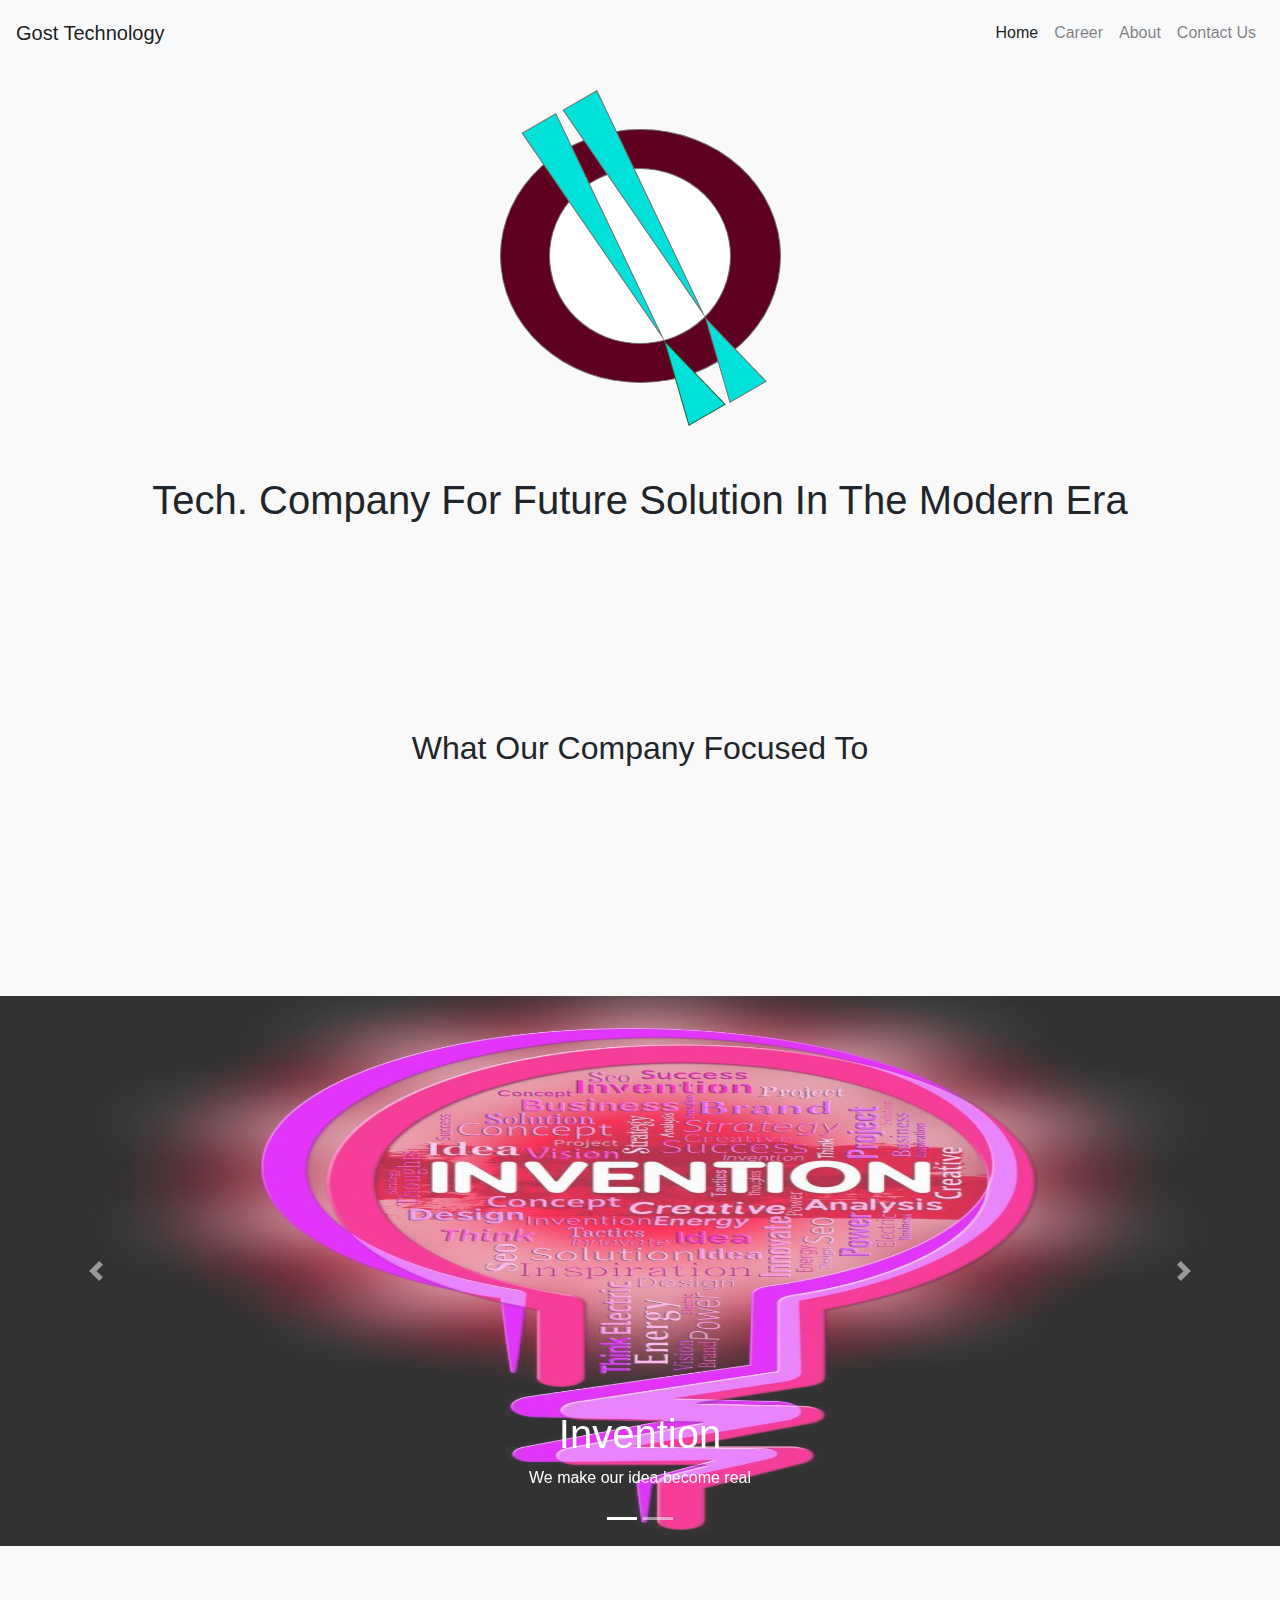
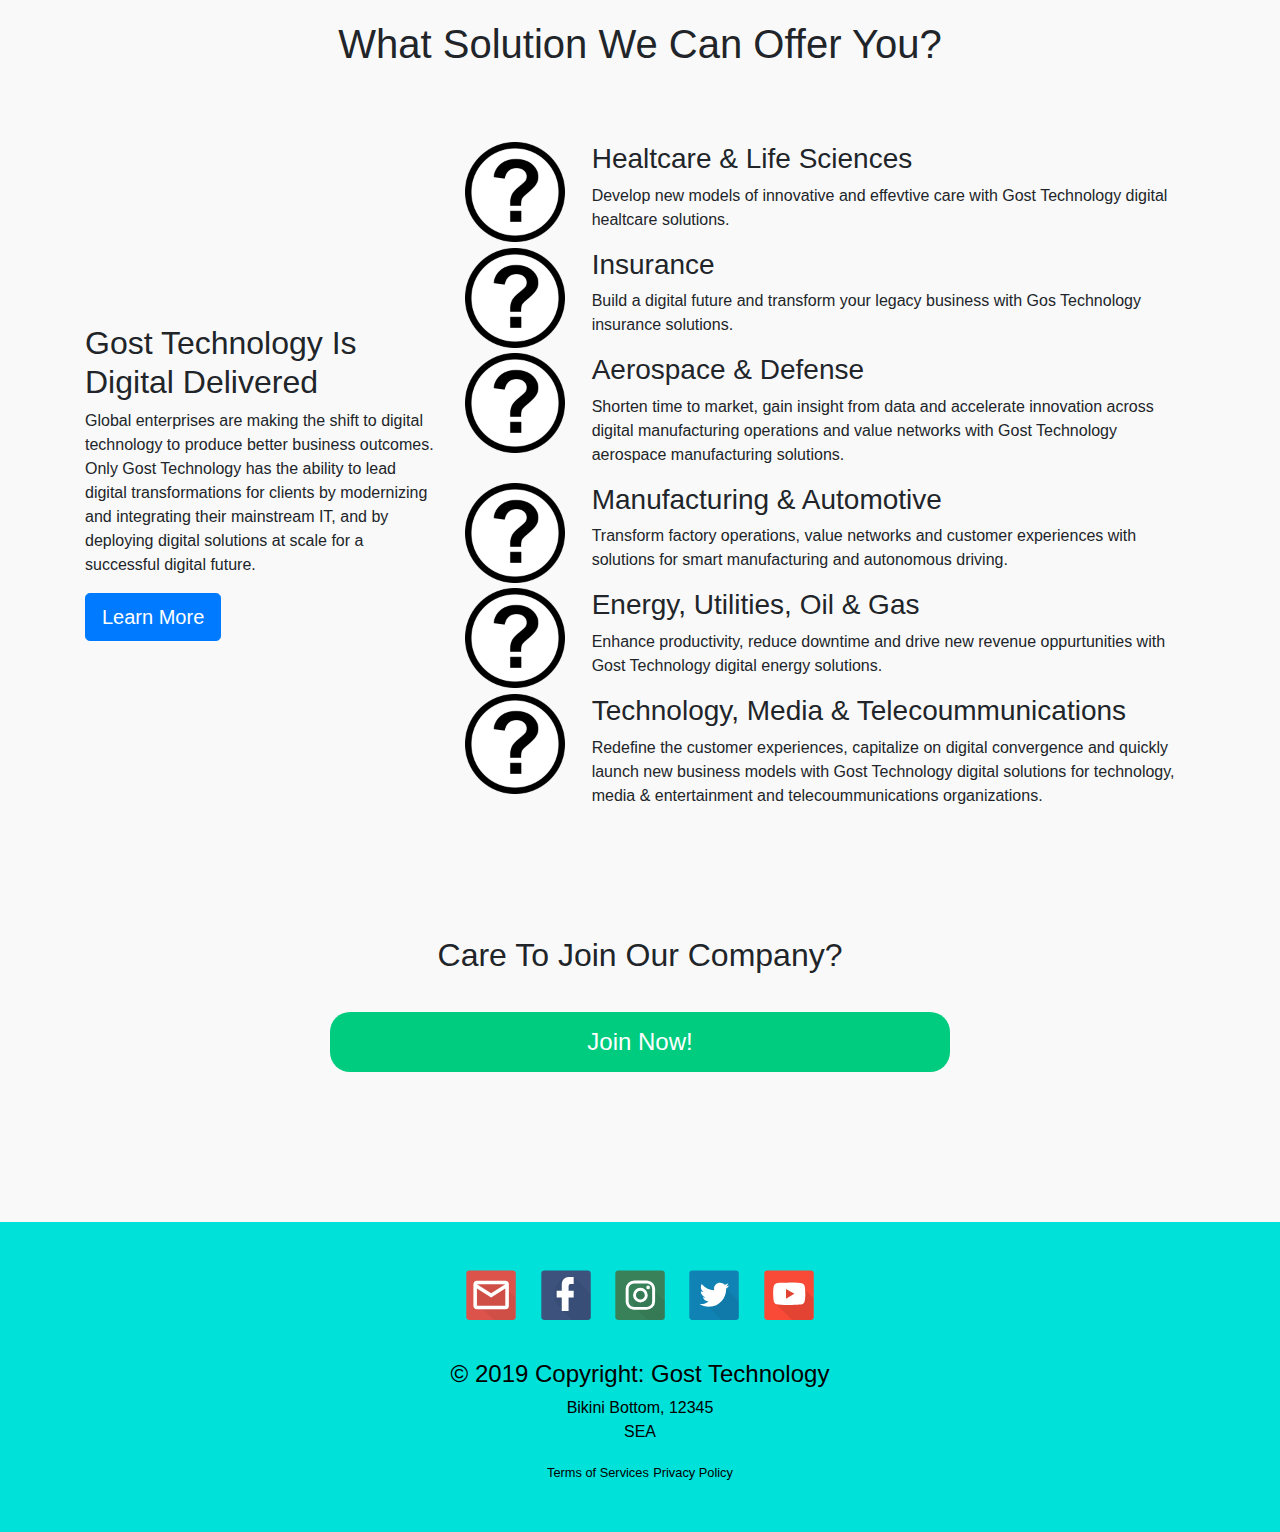
<file: index.html>
<!DOCTYPE html>
<html lang="en">
<head>
    <meta charset="UTF-8">
    <meta name="viewport" content="width=device-width, initial-scale=1.0">
    <meta http-equiv="X-UA-Compatible" content="ie=edge">
    <title>HOME</title>
    <link rel="stylesheet" href="css/style-home.css">
    <link rel="shortcut icon" href="img/icon-logo.png" type="image/x-icon">
    
    <!-- <link rel="stylesheet" href="https://maxcdn.bootstrapcdn.com/bootstrap/4.0.0/css/bootstrap.min.css" integrity="sha384-Gn5384xqQ1aoWXA+058RXPxPg6fy4IWvTNh0E263XmFcJlSAwiGgFAW/dAiS6JXm" crossorigin="anonymous"> -->

    <link rel="stylesheet" href="https://stackpath.bootstrapcdn.com/bootstrap/4.3.1/css/bootstrap.min.css" integrity="sha384-ggOyR0iXCbMQv3Xipma34MD+dH/1fQ784/j6cY/iJTQUOhcWr7x9JvoRxT2MZw1T" crossorigin="anonymous">

</head>
<body>
    <nav class="navbar navbar-expand-md navbar-light bg-light">
        <div class="mx-auto order-0">
            <a class="navbar-brand mx-auto" href="index.html"> <span class="navbar-brand mb-0 h1">Gost Technology</span></a>
            <button class="navbar-toggler" type="button" data-toggle="collapse" data-target=".dual-collapse2">
                <span class="navbar-toggler-icon"></span>
            </button>
        </div>
        <div class="navbar-collapse collapse w-100 order-3 dual-collapse2">
            <ul class="navbar-nav ml-auto">
                <li class="nav-item active">
                    <a class="nav-link" href="index.html">Home</a>
                </li>
                <li class="nav-item">
                    <a class="nav-link" href="https://niomic.com" target="_blank">Career</a>
                </li>
                <li class="nav-item">
                    <a class="nav-link" href="about.html">About</a>
                </li>
                <li class="nav-item">
                    <a class="nav-link" href="contact-us.html">Contact Us</a>
                </li>
            </ul>
        </div>
    </nav>

    <br>

    <section>
        <a href="index.html"><img src="img/icon-logo.png" alt="company-logo" class="mx-auto d-block"></a>
        
        <h1 class="head1">Tech. Company For Future Solution In The Modern Era</h1>
        <p class="para1">What Our Company Focused To</p>
    </section>
    
    <br>

    <div class="bd-example">
        <div id="carouselExampleCaptions" class="carousel slide" data-ride="carousel">
          <ol class="carousel-indicators">
            <li data-target="#carouselExampleCaptions" data-slide-to="0" class="active"></li>
            <li data-target="#carouselExampleCaptions" data-slide-to="1"></li>
          </ol>
          <div class="carousel-inner">
            <div class="carousel-item active">
              <img src="img/invention-lightbulb-means-creativity-ideas-and-innovation.jpg" class="d-block w-100 slider-size" alt="...">
              <div class="carousel-caption d-none d-md-block">
                <h1>Invention</h1>
                <p>We make our idea become real</p>
              </div>
            </div>
            <div class="carousel-item">
              <img src="img/istockphoto-861895344-612x612.jpg" class="d-block w-100 slider-size" alt="...">
              <div class="carousel-caption d-none d-md-block">
                <h1>Innovation</h1>
                <p>We develop things to it's limit</p>
              </div>
            </div>
          </div>
          <a class="carousel-control-prev" href="#carouselExampleCaptions" role="button" data-slide="prev">
            <span class="carousel-control-prev-icon" aria-hidden="true"></span>
            <span class="sr-only">Previous</span>
          </a>
          <a class="carousel-control-next" href="#carouselExampleCaptions" role="button" data-slide="next">
            <span class="carousel-control-next-icon" aria-hidden="true"></span>
            <span class="sr-only">Next</span>
          </a>
        </div>
    </div>

    <br>

    <h1 class="head1">What Solution We Can Offer You?</h1>

    <br>
    <div class="container">
      <div class="row align-items-center">
        <div class="col-4">
          <h2>Gost Technology Is Digital Delivered</h2>
          <p>Global enterprises are making the shift to digital technology to produce better business outcomes. Only Gost Technology has the ability to lead digital transformations for clients by modernizing and integrating their mainstream IT, and by deploying digital solutions at scale for a successful digital future.</p>
          <a href="https://niomic.com/" target="_blank" class="btn btn-primary btn-lg">Learn More</a>
        </div>
        <div class="col-8">
          <div class="row">
            <div class="col-2">
              <img src="img/1200px-Icon-round-Question_mark.png" alt="..." class="img-offer">
            </div>
            <div class="col-10">
              <h3>Healtcare & Life Sciences</h3>
              <p>Develop new models of innovative and effevtive care with Gost Technology digital healtcare solutions.</p>
            </div>
          </div>
          <div class="row">
            <div class="col-2">
              <img src="img/1200px-Icon-round-Question_mark.png" alt="..." class="img-offer">
            </div>
            <div class="col-10">
              <h3>Insurance</h3>
              <p>Build a digital future and transform your legacy business with Gos Technology insurance solutions.</p>
            </div>
          </div>
          <div class="row">
            <div class="col-2">
              <img src="img/1200px-Icon-round-Question_mark.png" alt="..." class="img-offer">
            </div>
            <div class="col-10">
              <h3>Aerospace & Defense</h3>
              <p>Shorten time to market, gain insight from data and accelerate innovation across digital manufacturing operations and value networks with Gost Technology aerospace manufacturing solutions.</p>
            </div>
          </div>
          <div class="row">
            <div class="col-2">
              <img src="img/1200px-Icon-round-Question_mark.png" alt="..." class="img-offer">
            </div>
            <div class="col-10">
              <h3>Manufacturing & Automotive</h3>
              <p>Transform factory operations, value networks and customer experiences with solutions for smart manufacturing and autonomous driving.</p>
            </div>
          </div>
          <div class="row">
            <div class="col-2">
              <img src="img/1200px-Icon-round-Question_mark.png" alt="..." class="img-offer">
            </div>
            <div class="col-10">
              <h3>Energy, Utilities, Oil & Gas</h3>
              <p>Enhance productivity, reduce downtime and drive new revenue oppurtunities with Gost Technology digital energy solutions.</p>
            </div>
          </div>
          <div class="row">
            <div class="col-2">
              <img src="img/1200px-Icon-round-Question_mark.png" alt="..." class="img-offer">
            </div>
            <div class="col-10">
              <h3>Technology, Media & Telecoummunications</h3>
              <p>Redefine the customer experiences, capitalize on digital convergence and quickly launch new business models with Gost Technology digital solutions for technology, media & entertainment and telecoummunications organizations.</p>
            </div>
          </div>
        </div>
      </div>
    </div>

    <div class="container-ad">
        <h2>Care To Join Our Company?</h2>
        <a href="https://niomic.com/" target="_blank" class="cta">Join Now!</a>
    </div>

    <footer class="footer">
      <div>
        <a href="https://niomic.com/" target="_blank"><img src="img/iconfinder_icon-email-material-design_3116889.svg" alt="..." class="icon-footer"></a>
        <a href="https://niomic.com/" target="_blank"><img src="img/iconfinder_icon-facebook-material-design_3116888.svg" alt="..." class="icon-footer"></a>
        <a href="https://niomic.com/" target="_blank"><img src="img/iconfinder_icon-instagram-material-design_3116887.svg" alt="..." class="icon-footer"></a>
        <a href="https://niomic.com/" target="_blank"><img src="img/iconfinder_icon-twitter-material-design_3116885.svg" alt="..." class="icon-footer"></a>
        <a href="https://niomic.com/" target="_blank"><img src="img/iconfinder_icon-youtube-material-design_3116882.svg" alt="..." class="icon-footer"></a>  
      </div>
      <h4>&copy; 2019 Copyright: Gost Technology</h4>
      <p class="address">Bikini Bottom, 12345 <br>SEA</p>
      <ul class="footer-links">
        <li><a href="https://niomic.com/" target="_blank">Terms of Services</a></li>
        <li><a href="https://niomic.com/" target="_blank">Privacy Policy</a></li>
      </ul>
    </footer>

    <script src="https://code.jquery.com/jquery-3.3.1.slim.min.js" integrity="sha384-q8i/X+965DzO0rT7abK41JStQIAqVgRVzpbzo5smXKp4YfRvH+8abtTE1Pi6jizo" crossorigin="anonymous"></script>
<script src="https://cdnjs.cloudflare.com/ajax/libs/popper.js/1.14.7/umd/popper.min.js" integrity="sha384-UO2eT0CpHqdSJQ6hJty5KVphtPhzWj9WO1clHTMGa3JDZwrnQq4sF86dIHNDz0W1" crossorigin="anonymous"></script>
<script src="https://stackpath.bootstrapcdn.com/bootstrap/4.3.1/js/bootstrap.min.js" integrity="sha384-JjSmVgyd0p3pXB1rRibZUAYoIIy6OrQ6VrjIEaFf/nJGzIxFDsf4x0xIM+B07jRM" crossorigin="anonymous"></script>

    <!-- <script src="https://code.jquery.com/jquery-3.2.1.slim.min.js" integrity="sha384-KJ3o2DKtIkvYIK3UENzmM7KCkRr/rE9/Qpg6aAZGJwFDMVNA/GpGFF93hXpG5KkN" crossorigin="anonymous"></script>
    <script src="https://cdnjs.cloudflare.com/ajax/libs/popper.js/1.12.9/umd/popper.min.js" integrity="sha384-ApNbgh9B+Y1QKtv3Rn7W3mgPxhU9K/ScQsAP7hUibX39j7fakFPskvXusvfa0b4Q" crossorigin="anonymous"></script>
    <script src="https://maxcdn.bootstrapcdn.com/bootstrap/4.0.0/js/bootstrap.min.js" integrity="sha384-JZR6Spejh4U02d8jOt6vLEHfe/JQGiRRSQQxSfFWpi1MquVdAyjUar5+76PVCmYl" crossorigin="anonymous"></script> -->
</body>
</html>
</file>
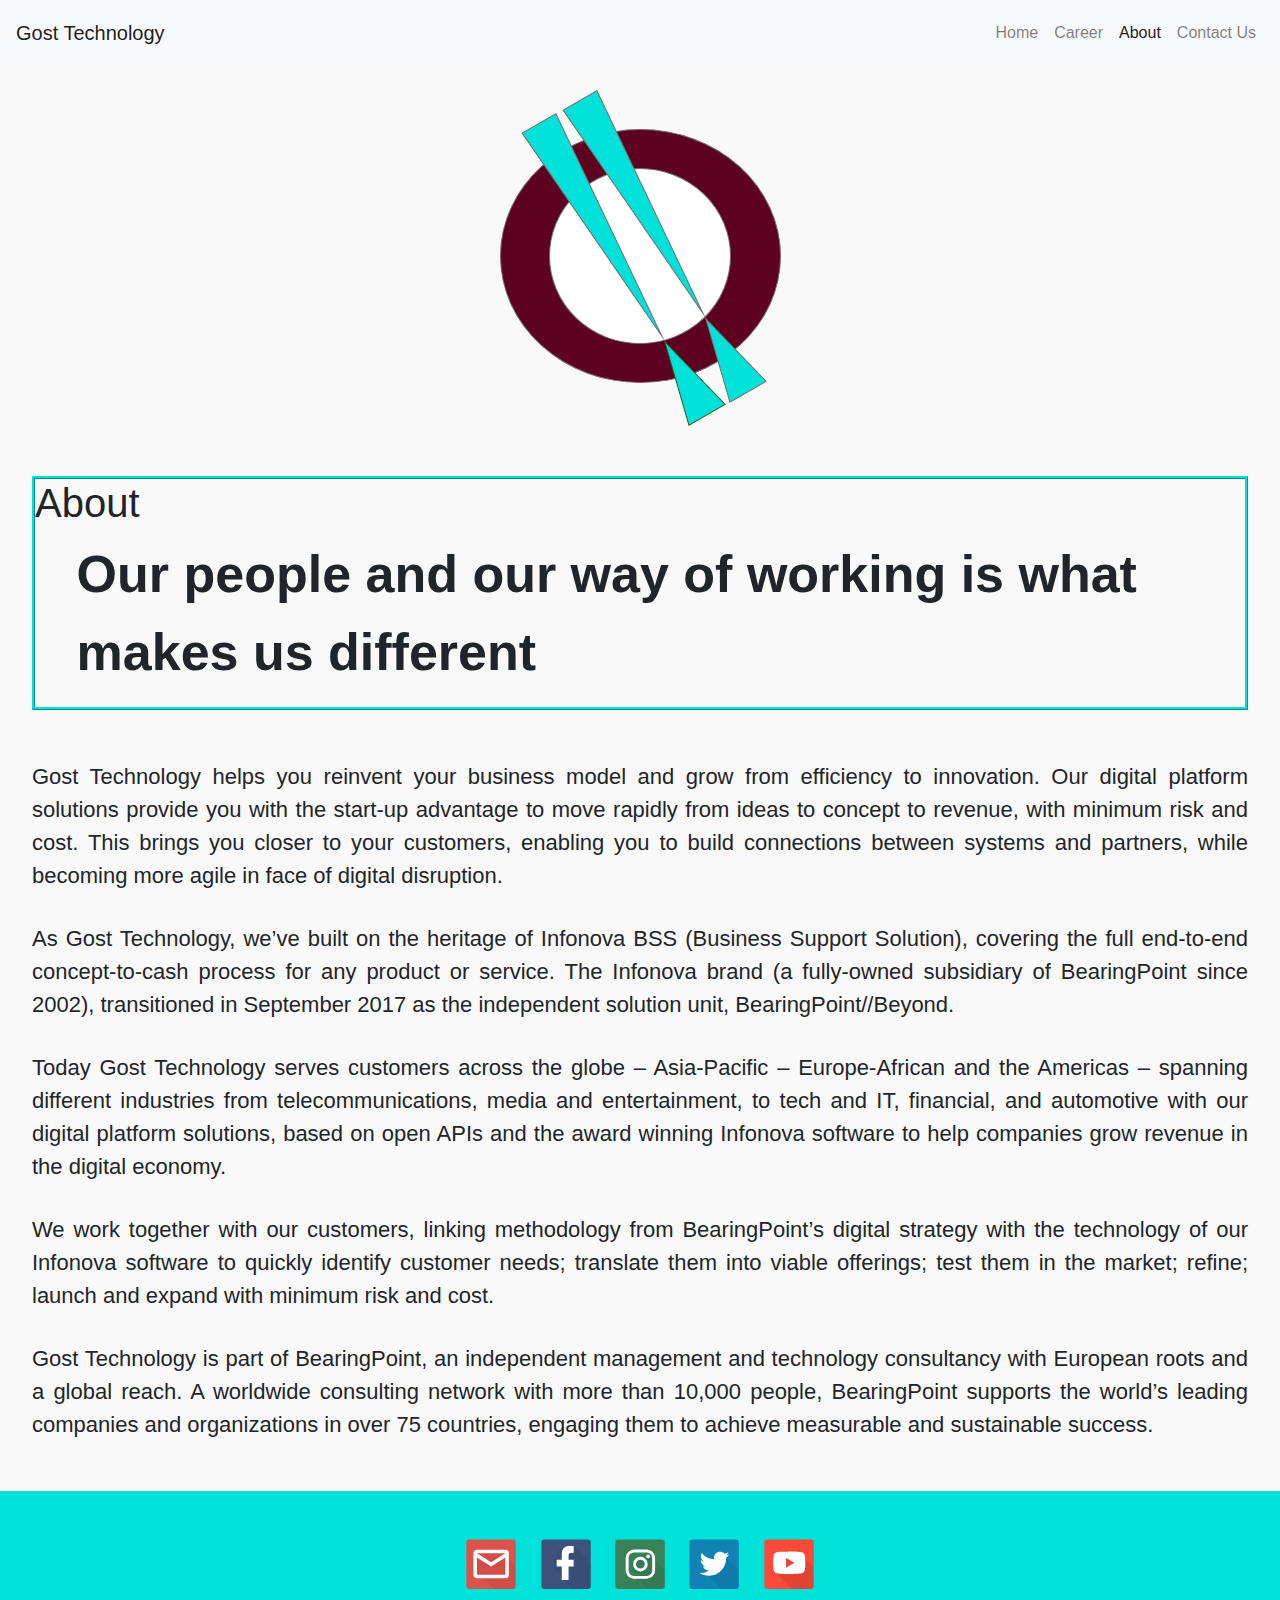
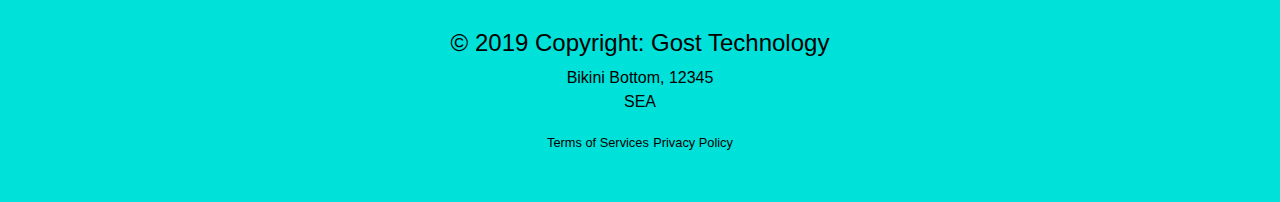
<file: about.html>
<!DOCTYPE html>
<html lang="en">
<head>
    <meta charset="UTF-8">
    <meta name="viewport" content="width=device-width, initial-scale=1.0">
    <meta http-equiv="X-UA-Compatible" content="ie=edge">
    <title>HOME</title>
    <link rel="stylesheet" href="css/style-about.css">
    <link rel="shortcut icon" href="img/icon-logo.png" type="image/x-icon">
    
    <!-- <link rel="stylesheet" href="https://maxcdn.bootstrapcdn.com/bootstrap/4.0.0/css/bootstrap.min.css" integrity="sha384-Gn5384xqQ1aoWXA+058RXPxPg6fy4IWvTNh0E263XmFcJlSAwiGgFAW/dAiS6JXm" crossorigin="anonymous"> -->

    <link rel="stylesheet" href="https://stackpath.bootstrapcdn.com/bootstrap/4.3.1/css/bootstrap.min.css" integrity="sha384-ggOyR0iXCbMQv3Xipma34MD+dH/1fQ784/j6cY/iJTQUOhcWr7x9JvoRxT2MZw1T" crossorigin="anonymous">

</head>
<body>
    <nav class="navbar navbar-expand-md navbar-light bg-light">
        <div class="mx-auto order-0">
            <a class="navbar-brand mx-auto" href="index.html"> <span class="navbar-brand mb-0 h1">Gost Technology</span></a>
            <button class="navbar-toggler" type="button" data-toggle="collapse" data-target=".dual-collapse2">
                <span class="navbar-toggler-icon"></span>
            </button>
        </div>
        <div class="navbar-collapse collapse w-100 order-3 dual-collapse2">
            <ul class="navbar-nav ml-auto">
                <li class="nav-item">
                    <a class="nav-link" href="index.html">Home</a>
                </li>
                <li class="nav-item">
                    <a class="nav-link" href="https://niomic.com" target="_blank">Career</a>
                </li>
                <li class="nav-item active">
                    <a class="nav-link" href="about.html">About</a>
                </li>
                <li class="nav-item">
                    <a class="nav-link" href="contact-us.html">Contact Us</a>
                </li>
            </ul>
        </div>
    </nav>

    <br>

    <a href="index.html"><img src="img/icon-logo.png" alt="company-logo" class="mx-auto d-block"></a>
    
    <div class="container-header">
        <h1>About</h1>
        <p class="head-title">Our people and our way of working is what makes us different</p>
    </div>

    <div class="container-content">
        <p class="p-content">
            Gost Technology helps you reinvent your business model and grow from efficiency to innovation. Our digital platform solutions provide you with the start-up advantage to move rapidly from ideas to concept to revenue, with minimum risk and cost. This brings you closer to your customers, enabling you to build connections between systems and partners, while becoming more agile in face of digital disruption.
        </p>
        <p class="p-content">
            As Gost Technology, we’ve built on the heritage of Infonova BSS (Business Support Solution), covering the full end-to-end concept-to-cash process for any product or service. The Infonova brand (a fully-owned subsidiary of BearingPoint since 2002), transitioned in September 2017 as the independent solution unit, BearingPoint//Beyond.
        </p>
        <p class="p-content"> 
            Today Gost Technology serves customers across the globe – Asia-Pacific – Europe-African and the Americas – spanning different industries from telecommunications, media and entertainment, to tech and IT, financial, and automotive with our digital platform solutions, based on open APIs and the award winning Infonova software to help companies grow revenue in the digital economy.
        </p>
        <p class="p-content"> 
            We work together with our customers, linking methodology from BearingPoint’s digital strategy with the technology of our Infonova software to quickly identify customer needs; translate them into viable offerings; test them in the market; refine; launch and expand with minimum risk and cost.
        </p>
        <p class="p-content">   
            Gost Technology is part of BearingPoint, an independent management and technology consultancy with European roots and a global reach. A worldwide consulting network with more than 10,000 people, BearingPoint supports the world’s leading companies and organizations in over 75 countries, engaging them to achieve measurable and sustainable success.
        </p>
    </div>


    <footer class="footer">
      <div>
        <a href="https://niomic.com/" target="_blank"><img src="img/iconfinder_icon-email-material-design_3116889.svg" alt="..." class="icon-footer"></a>
        <a href="https://niomic.com/" target="_blank"><img src="img/iconfinder_icon-facebook-material-design_3116888.svg" alt="..." class="icon-footer"></a>
        <a href="https://niomic.com/" target="_blank"><img src="img/iconfinder_icon-instagram-material-design_3116887.svg" alt="..." class="icon-footer"></a>
        <a href="https://niomic.com/" target="_blank"><img src="img/iconfinder_icon-twitter-material-design_3116885.svg" alt="..." class="icon-footer"></a>
        <a href="https://niomic.com/" target="_blank"><img src="img/iconfinder_icon-youtube-material-design_3116882.svg" alt="..." class="icon-footer"></a>  
      </div>
      <h4>&copy; 2019 Copyright: Gost Technology</h4>
      <p class="address">Bikini Bottom, 12345 <br>SEA</p>
      <ul class="footer-links">
        <li><a href="https://niomic.com/" target="_blank">Terms of Services</a></li>
        <li><a href="https://niomic.com/" target="_blank">Privacy Policy</a></li>
      </ul>
    </footer>

    <script src="https://code.jquery.com/jquery-3.3.1.slim.min.js" integrity="sha384-q8i/X+965DzO0rT7abK41JStQIAqVgRVzpbzo5smXKp4YfRvH+8abtTE1Pi6jizo" crossorigin="anonymous"></script>
<script src="https://cdnjs.cloudflare.com/ajax/libs/popper.js/1.14.7/umd/popper.min.js" integrity="sha384-UO2eT0CpHqdSJQ6hJty5KVphtPhzWj9WO1clHTMGa3JDZwrnQq4sF86dIHNDz0W1" crossorigin="anonymous"></script>
<script src="https://stackpath.bootstrapcdn.com/bootstrap/4.3.1/js/bootstrap.min.js" integrity="sha384-JjSmVgyd0p3pXB1rRibZUAYoIIy6OrQ6VrjIEaFf/nJGzIxFDsf4x0xIM+B07jRM" crossorigin="anonymous"></script>

    <!-- <script src="https://code.jquery.com/jquery-3.2.1.slim.min.js" integrity="sha384-KJ3o2DKtIkvYIK3UENzmM7KCkRr/rE9/Qpg6aAZGJwFDMVNA/GpGFF93hXpG5KkN" crossorigin="anonymous"></script>
    <script src="https://cdnjs.cloudflare.com/ajax/libs/popper.js/1.12.9/umd/popper.min.js" integrity="sha384-ApNbgh9B+Y1QKtv3Rn7W3mgPxhU9K/ScQsAP7hUibX39j7fakFPskvXusvfa0b4Q" crossorigin="anonymous"></script>
    <script src="https://maxcdn.bootstrapcdn.com/bootstrap/4.0.0/js/bootstrap.min.js" integrity="sha384-JZR6Spejh4U02d8jOt6vLEHfe/JQGiRRSQQxSfFWpi1MquVdAyjUar5+76PVCmYl" crossorigin="anonymous"></script> -->
</body>
</html>
</file>
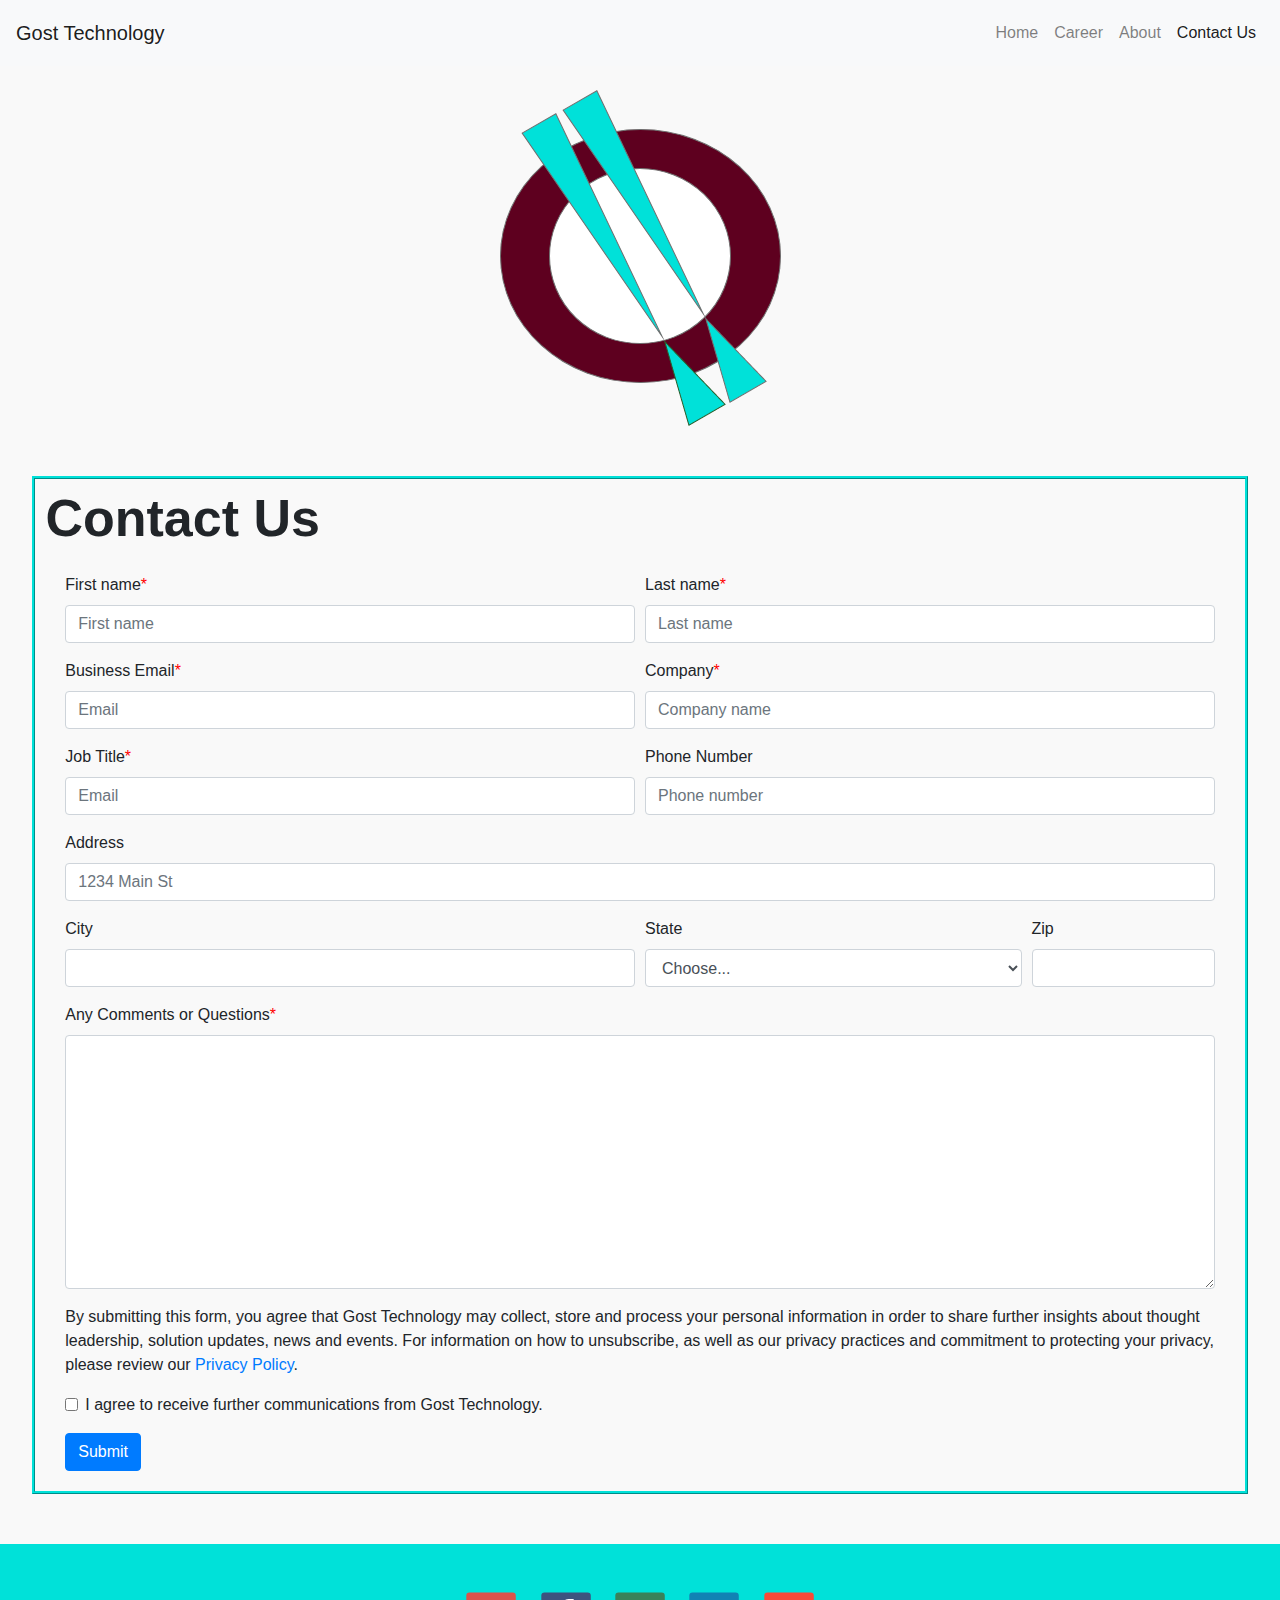
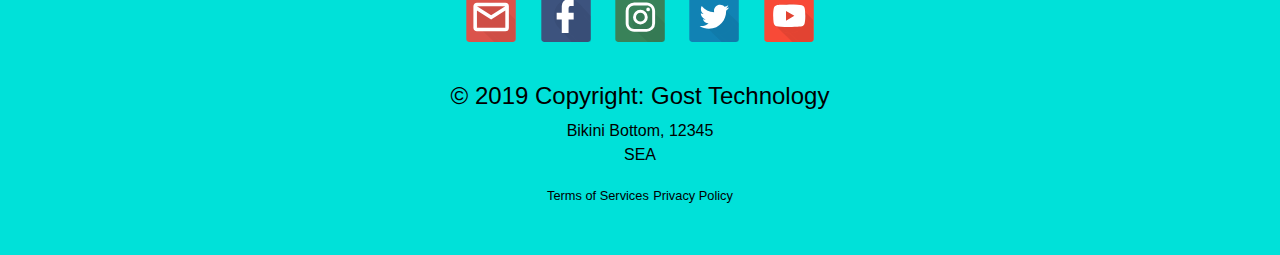
<file: contact-us.html>
<!DOCTYPE html>
<html lang="en">
<head>
    <meta charset="UTF-8">
    <meta name="viewport" content="width=device-width, initial-scale=1.0">
    <meta http-equiv="X-UA-Compatible" content="ie=edge">
    <title>HOME</title>
    <link rel="stylesheet" href="css/style-contact-us.css">
    <link rel="shortcut icon" href="img/icon-logo.png" type="image/x-icon">
    
    <!-- <link rel="stylesheet" href="https://maxcdn.bootstrapcdn.com/bootstrap/4.0.0/css/bootstrap.min.css" integrity="sha384-Gn5384xqQ1aoWXA+058RXPxPg6fy4IWvTNh0E263XmFcJlSAwiGgFAW/dAiS6JXm" crossorigin="anonymous"> -->

    <link rel="stylesheet" href="https://stackpath.bootstrapcdn.com/bootstrap/4.3.1/css/bootstrap.min.css" integrity="sha384-ggOyR0iXCbMQv3Xipma34MD+dH/1fQ784/j6cY/iJTQUOhcWr7x9JvoRxT2MZw1T" crossorigin="anonymous">

</head>
<body>
    <nav class="navbar navbar-expand-md navbar-light bg-light">
        <div class="mx-auto order-0">
            <a class="navbar-brand mx-auto" href="index.html"> <span class="navbar-brand mb-0 h1">Gost Technology</span></a>
            <button class="navbar-toggler" type="button" data-toggle="collapse" data-target=".dual-collapse2">
                <span class="navbar-toggler-icon"></span>
            </button>
        </div>
        <div class="navbar-collapse collapse w-100 order-3 dual-collapse2">
            <ul class="navbar-nav ml-auto">
                <li class="nav-item">
                    <a class="nav-link" href="index.html">Home</a>
                </li>
                <li class="nav-item">
                    <a class="nav-link" href="https://niomic.com" target="_blank">Career</a>
                </li>
                <li class="nav-item">
                    <a class="nav-link" href="about.html">About</a>
                </li>
                <li class="nav-item active">
                    <a class="nav-link" href="contact-us.html">Contact Us</a>
                </li>
            </ul>
        </div>
    </nav>

    <br>
    
    <a href="index.html"><img src="img/icon-logo.png" alt="company-logo" class="mx-auto d-block"></a>
    
    <div class="container-header">
        <p class="head-title">Contact Us</p>

        <div class="container-form">
            <form>
                <div class="form-row">
                    <div class="form-group col-md-6">
                        <label for="inputFirstname">First name<span class="star-color">*</span></label>
                        <input type="text" class="form-control" id="inputFirstname" placeholder="First name" required>
                    </div>
                    <div class="form-group col-md-6">
                        <label for="inputLastname">Last name<span class="star-color">*</span></label>
                        <input type="text" class="form-control" id="inputLastname" placeholder="Last name" required>
                    </div>
                </div>
                <div class="form-row">
                    <div class="form-group col-md-6">
                        <label for="inputBusinessEmail">Business Email<span class="star-color">*</span></label>
                        <input type="email" class="form-control" id="inputBusinessEmail" placeholder="Email" required>
                    </div>
                    <div class="form-group col-md-6">
                        <label for="inputCompany">Company<span class="star-color">*</span></label>
                        <input type="text" class="form-control" id="inputCompany" placeholder="Company name" required>
                    </div>
                </div>
                <div class="form-row">
                    <div class="form-group col-md-6">
                        <label for="inputJobTitle">Job Title<span class="star-color">*</span></label>
                        <input type="text" class="form-control" id="inputJobTitle" placeholder="Email" required>
                    </div>
                    <div class="form-group col-md-6">
                        <label for="inputPhoneNumber">Phone Number</label>
                        <input type="tel" class="form-control" id="inputPhoneNumber" placeholder="Phone number" pattern="[0-9]{4}-[0-9]{4}-[0-9]{4}">
                    </div>
                </div>
                <div class="form-group">
                    <label for="inputAddress">Address</label>
                    <input type="text" class="form-control" id="inputAddress" placeholder="1234 Main St">
                </div>
                <div class="form-row">
                    <div class="form-group col-md-6">
                        <label for="inputCity">City</label>
                        <input type="text" class="form-control" id="inputCity">
                    </div>
                    <div class="form-group col-md-4">
                        <label for="inputState">State</label>
                        <select id="inputState" class="form-control">
                            <option selected>Choose...</option>
                            <option>...</option>
                        </select>
                    </div>
                    <div class="form-group col-md-2">
                        <label for="inputZip">Zip</label>
                        <input type="text" class="form-control" id="inputZip">
                    </div>
                </div>
                <div class="form-group">
                    <label for="inputQuestion">Any Comments or Questions<span class="star-color">*</span></label>
                    <textarea id="inputQuestion" cols="30" rows="10" class="form-control"></textarea>
                </div>
                <div class="form-group">
                    <p>By submitting this form, you agree that Gost Technology may collect, store and process your personal information in order to share further insights about thought leadership, solution updates, news and events. For information on how to unsubscribe, as well as our privacy practices and commitment to protecting your privacy, please review our <a href="https://niomic.com" target="_blank">Privacy Policy</a>.</p>
                </div>
                <div class="form-group">
                    <div class="form-check">
                        <input class="form-check-input" type="checkbox" id="gridCheck">
                        <label class="form-check-label" for="gridCheck">
                            I agree to receive further communications from Gost Technology.
                        </label>
                    </div>
                </div>
                <button type="submit" class="btn btn-primary">Submit</button>
            </form>
        </div>
    </div>

    <footer class="footer">
      <div>
        <a href="https://niomic.com/" target="_blank"><img src="img/iconfinder_icon-email-material-design_3116889.svg" alt="..." class="icon-footer"></a>
        <a href="https://niomic.com/" target="_blank"><img src="img/iconfinder_icon-facebook-material-design_3116888.svg" alt="..." class="icon-footer"></a>
        <a href="https://niomic.com/" target="_blank"><img src="img/iconfinder_icon-instagram-material-design_3116887.svg" alt="..." class="icon-footer"></a>
        <a href="https://niomic.com/" target="_blank"><img src="img/iconfinder_icon-twitter-material-design_3116885.svg" alt="..." class="icon-footer"></a>
        <a href="https://niomic.com/" target="_blank"><img src="img/iconfinder_icon-youtube-material-design_3116882.svg" alt="..." class="icon-footer"></a>  
      </div>
      <h4>&copy; 2019 Copyright: Gost Technology</h4>
      <p class="address">Bikini Bottom, 12345 <br>SEA</p>
      <ul class="footer-links">
        <li><a href="https://niomic.com/" target="_blank">Terms of Services</a></li>
        <li><a href="https://niomic.com/" target="_blank">Privacy Policy</a></li>
      </ul>
    </footer>

    <script src="https://code.jquery.com/jquery-3.3.1.slim.min.js" integrity="sha384-q8i/X+965DzO0rT7abK41JStQIAqVgRVzpbzo5smXKp4YfRvH+8abtTE1Pi6jizo" crossorigin="anonymous"></script>
<script src="https://cdnjs.cloudflare.com/ajax/libs/popper.js/1.14.7/umd/popper.min.js" integrity="sha384-UO2eT0CpHqdSJQ6hJty5KVphtPhzWj9WO1clHTMGa3JDZwrnQq4sF86dIHNDz0W1" crossorigin="anonymous"></script>
<script src="https://stackpath.bootstrapcdn.com/bootstrap/4.3.1/js/bootstrap.min.js" integrity="sha384-JjSmVgyd0p3pXB1rRibZUAYoIIy6OrQ6VrjIEaFf/nJGzIxFDsf4x0xIM+B07jRM" crossorigin="anonymous"></script>

    <!-- <script src="https://code.jquery.com/jquery-3.2.1.slim.min.js" integrity="sha384-KJ3o2DKtIkvYIK3UENzmM7KCkRr/rE9/Qpg6aAZGJwFDMVNA/GpGFF93hXpG5KkN" crossorigin="anonymous"></script>
    <script src="https://cdnjs.cloudflare.com/ajax/libs/popper.js/1.12.9/umd/popper.min.js" integrity="sha384-ApNbgh9B+Y1QKtv3Rn7W3mgPxhU9K/ScQsAP7hUibX39j7fakFPskvXusvfa0b4Q" crossorigin="anonymous"></script>
    <script src="https://maxcdn.bootstrapcdn.com/bootstrap/4.0.0/js/bootstrap.min.js" integrity="sha384-JZR6Spejh4U02d8jOt6vLEHfe/JQGiRRSQQxSfFWpi1MquVdAyjUar5+76PVCmYl" crossorigin="anonymous"></script> -->
</body>
</html>
</file>
<file: css/style-home.css>
@import url('https://fonts.googleapis.com/css?family=Montserrat:400,600&display=swap');

 /* header and footer */
body {
    background-color : #f9f9f9 !important;
    font-family: Montserrat, Arial, Helvetica, sans-serif;
}

.footer {
    background-color: #00E1D9;
    color: black;   
    text-align: center;
    padding: 3em;
    margin-top: 50px;
}

.icon-footer {
    width: 50px;
    margin: 0 10px;
    margin-bottom: 40px;
    
}

ul.footer-links {
    margin: 0 auto;
    padding: 0;
}

ul.footer-links li {
    display: inline-block;
}

ul.footer-links li a {
    color: black;
    font-size: .8em;
}
/* header and footer */

/* home content */
.slider-size {
    width: 100%;
    height: 550px;
    opacity: 0.8;
}

.head1, .para1 {
    text-align: center;
}

.head1 {
    margin: 50px 0 50px;
}

.para1 {
    margin: 200px 0 200px;
    font-size: 2em;
}

.img-offer {
    width: 100px;
}

.container-ad {
    text-align: center;
    padding: .8em 1.2em;
    margin-top: 100px;
}

.cta {
    background: #00cc80;
    width: 50%;
    display: block;
    border-radius: 20px;
    color: white;
    padding: .5em;
    text-decoration: none;
    font-size: 1.5em;
    margin: 3% auto 7%;
    position: relative;
    z-index: 4;
}

.cta:hover {
    text-decoration: none;
    color: white;
}
/* home content */
</file>
<file: css/style-about.css>
@import url('https://fonts.googleapis.com/css?family=Montserrat:400,600&display=swap');

 /* header and footer */
body {
    background-color : #f9f9f9 !important;
    font-family: Montserrat, Arial, Helvetica, sans-serif;
}

.footer {
    background-color: #00E1D9;
    color: black;   
    text-align: center;
    padding: 3em;
    margin-top: 50px;
}

.icon-footer {
    width: 50px;
    margin: 0 10px;
    margin-bottom: 40px;
    
}

ul.footer-links {
    margin: 0 auto;
    padding: 0;
}

ul.footer-links li {
    display: inline-block;
}

ul.footer-links li a {
    color: black;
    font-size: .8em;
}
/* header and footer */

/* about content */

.container-header {
    border-style: ridge;
    border-color: #00E1D9;
    width: 95%;
    margin: 50px auto;
}

.head-title {
    font-size: 52px;
    font-weight: 700;
    padding-left: 0.8em;
}

.container-content {
    width: 95%;
    margin: 50px auto;
}

.p-content {
    text-align: justify;
    font-size: 22px;
    margin-top: 30px;
}
/* about content */
</file>
<file: css/style-contact-us.css>
@import url('https://fonts.googleapis.com/css?family=Montserrat:400,600&display=swap');

 /* header and footer */
body {
    background-color : #f9f9f9 !important;
    font-family: Montserrat, Arial, Helvetica, sans-serif;
}

.footer {
    background-color: #00E1D9;
    color: black;   
    text-align: center;
    padding: 3em;
    margin-top: 50px;
}

.icon-footer {
    width: 50px;
    margin: 0 10px;
    margin-bottom: 40px;
    
}

ul.footer-links {
    margin: 0 auto;
    padding: 0;
}

ul.footer-links li {
    display: inline-block;
}

ul.footer-links li a {
    color: black;
    font-size: .8em;
}
/* header and footer */

/* about content */

.container-header {
    border-style: ridge;
    border-color: #00E1D9;
    width: 95%;
    margin: 50px auto;
}

.head-title {
    font-size: 52px;
    font-weight: 700;
    padding-left: 0.2em;
}

.container-form {
    width: 95%;
    margin: 0 auto 20px;
}

.star-color {
    color: red;
}

/* about content */
</file>
